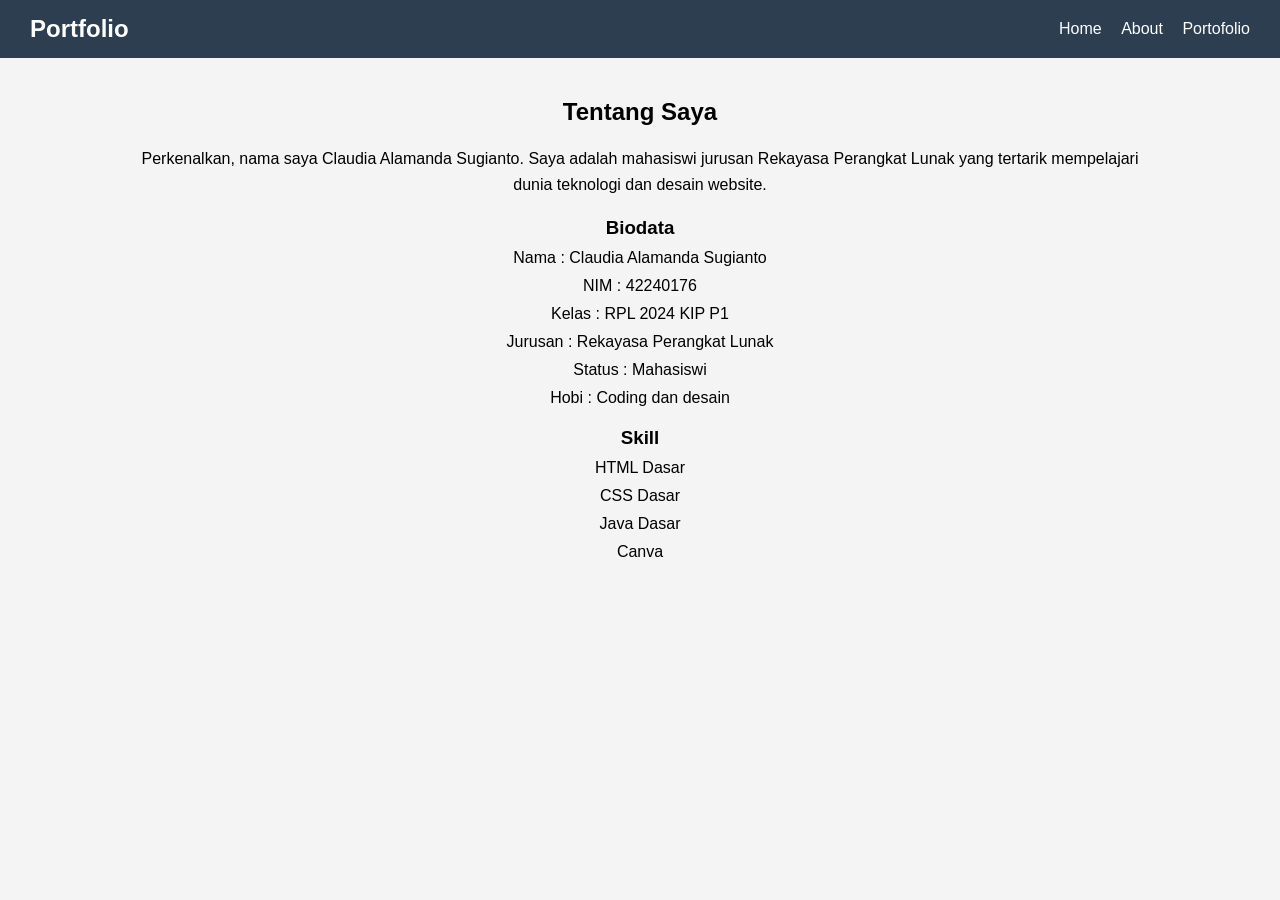
<file: about.html>
<!DOCTYPE html>
<html lang="id">
<head>
    <meta charset="UTF-8">
    <meta name="viewport" content="width=device-width, initial-scale=1.0">
    <title>About Me</title>
    <link rel="stylesheet" href="style.css">
</head>
<body>

    <nav>
        <h1>Portfolio</h1>

        <div class="menu">
            <a href="index.html">Home</a>
            <a href="about.html">About</a>
            <a href="portofolio.html">Portofolio</a>
        </div>
    </nav>

    <section class="container">
        <h2>Tentang Saya</h2>

        <p>
            Perkenalkan, nama saya Claudia Alamanda Sugianto. Saya adalah mahasiswi jurusan
            Rekayasa Perangkat Lunak yang tertarik mempelajari dunia
            teknologi dan desain website.
        </p>

        <h3>Biodata</h3>

        <ul>
            <li>Nama : Claudia Alamanda Sugianto</li>
            <li>NIM : 42240176</li>
            <li>Kelas : RPL 2024 KIP P1</li>
            <li>Jurusan : Rekayasa Perangkat Lunak</li>
            <li>Status : Mahasiswi</li>
            <li>Hobi : Coding dan desain</li>
        </ul>

        <h3>Skill</h3>

        <ul>
            <li>HTML Dasar</li>
            <li>CSS Dasar</li>
            <li>Java Dasar</li>
            <li>Canva</li>
        </ul>
    </section>

</body>
</html>
</file>
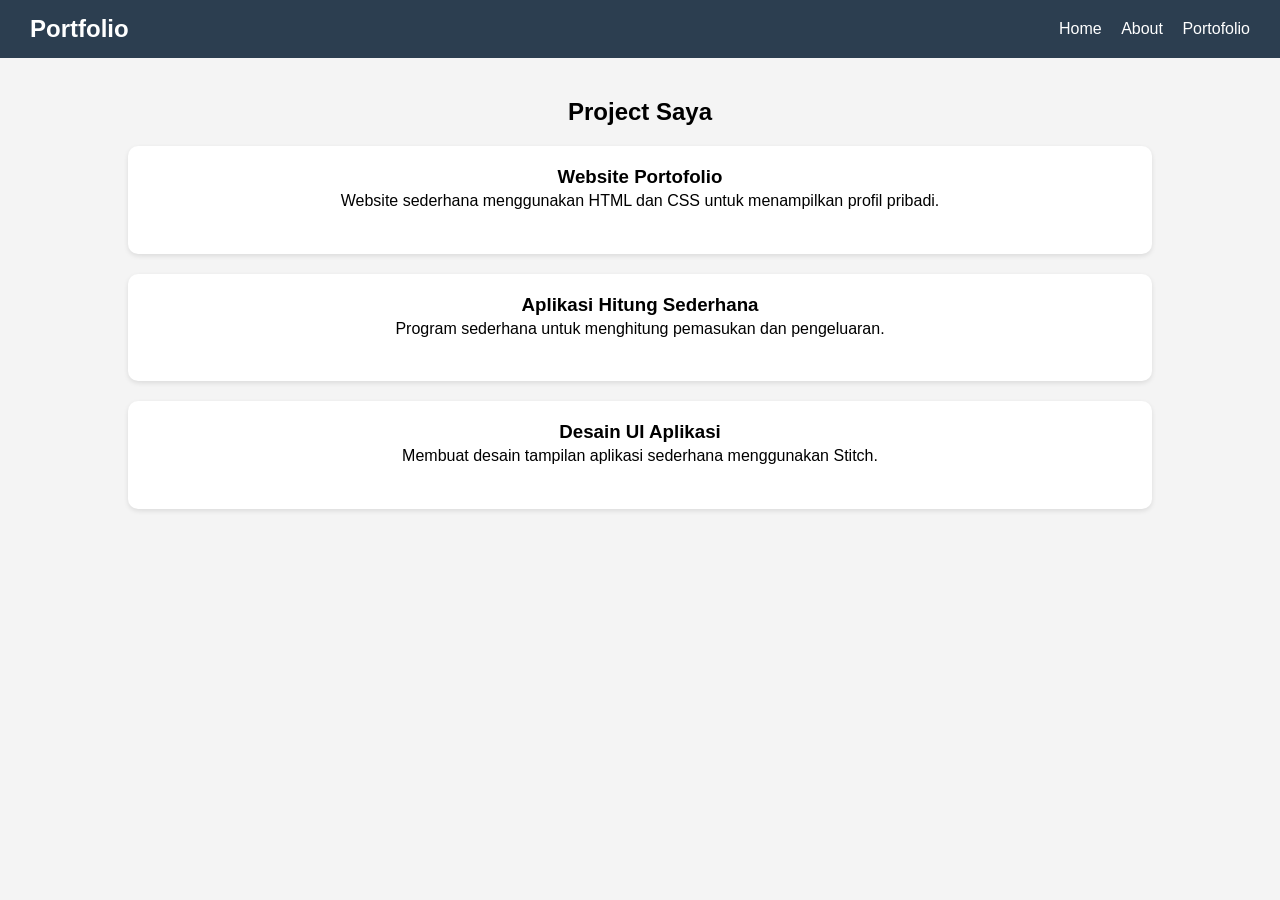
<file: portofolio.html>
<!DOCTYPE html>
<html lang="id">
<head>
    <meta charset="UTF-8">
    <meta name="viewport" content="width=device-width, initial-scale=1.0">
    <title>Portfolio</title>
    <link rel="stylesheet" href="style.css">
</head>
<body>

    <nav>
        <h1>Portfolio</h1>

        <div class="menu">
            <a href="index.html">Home</a>
            <a href="about.html">About</a>
            <a href="portofolio.html">Portofolio</a>
        </div>
    </nav>

    <section class="container">
        <h2>Project Saya</h2>

        <div class="card">
            <h3>Website Portofolio</h3>
            <p>
                Website sederhana menggunakan HTML dan CSS
                untuk menampilkan profil pribadi.
            </p>
        </div>

        <div class="card">
            <h3>Aplikasi Hitung Sederhana</h3>
            <p>
                Program sederhana untuk menghitung pemasukan
                dan pengeluaran.
            </p>
        </div>

        <div class="card">
            <h3>Desain UI Aplikasi</h3>
            <p>
                Membuat desain tampilan aplikasi sederhana
                menggunakan Stitch.
            </p>
        </div>

    </section>

</body>
</html>
</file>
<file: style.css>
* {
    margin: 0;
    padding: 0;
    box-sizing: border-box;
}

body {
    font-family: Arial, sans-serif;
    background-color: #f4f4f4;
}

/* Navbar */

nav {
    background-color: #2c3e50;
    color: white;
    padding: 15px 30px;

    display: flex;
    justify-content: space-between;
    align-items: center;
}

.menu a {
    color: white;
    text-decoration: none;
    margin-left: 15px;
}

.menu a:hover {
    color: #f1c40f;
}

/* Content */

.container {
    width: 80%;
    margin: 40px auto;
    text-align: center;
}

.profile {
    width: 200px;
    border-radius: 50%;
    margin-bottom: 20px;
}

h2 {
    margin-bottom: 20px;
}

p {
    margin-bottom: 20px;
    line-height: 1.6;
}

/* Button */

.btn {
    display: inline-block;
    padding: 10px 20px;
    background-color: #3498db;
    color: white;
    text-decoration: none;
    border-radius: 5px;
}

.btn:hover {
    background-color: #2980b9;
}

/* Card */

.card {
    background-color: white;
    padding: 20px;
    margin-top: 20px;
    border-radius: 10px;

    box-shadow: 0 2px 5px rgba(0,0,0,0.1);
}

ul {
    list-style: none;
    margin-bottom: 20px;
}

ul li {
    margin: 10px 0;
}
</file>
